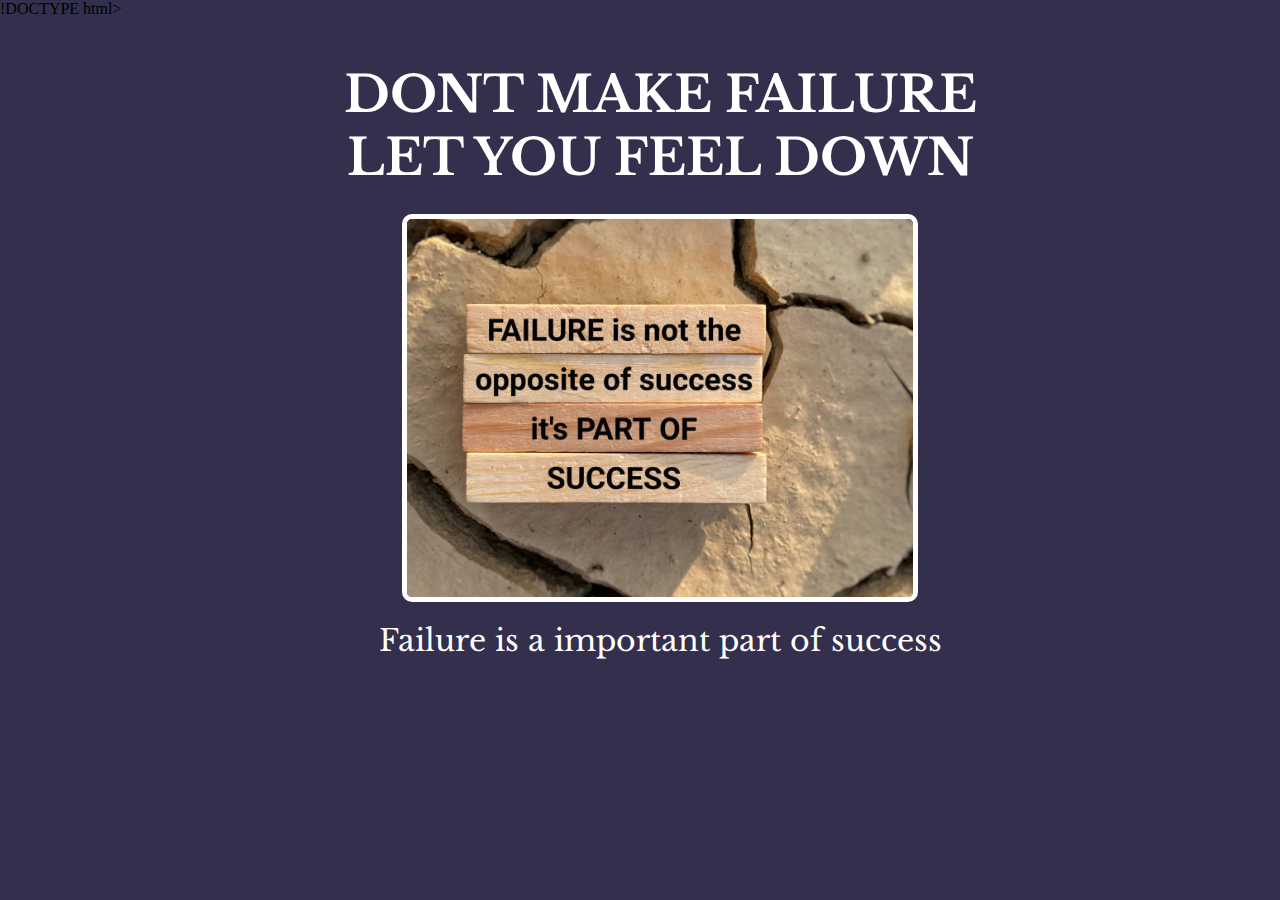
<file: index.html>
!DOCTYPE html>
<html lang="en">
  <head>
    <meta charset="UTF-8" />
    <meta name="viewport" content="width=device-width, initial-scale=1.0" />
    <title>Motivational Post</title>
    <link rel="stylesheet" href="index.css" />
    <link rel="preconnect" href="https://fonts.googleapis.com" />
    <link rel="preconnect" href="https://fonts.gstatic.com" crossorigin />
    <link
      href="https://fonts.googleapis.com/css2?family=Libre+Baskerville:ital,wght@0,400;0,700;1,400&display=swap"
      rel="stylesheet"
    />
  </head>
  <body>
    <div class="content">
      <h1 class="heading">DONT MAKE FAILURE LET YOU FEEL DOWN</h1>
      <img class="image" src="image.jpg" alt="Motivational Image" />
      <p class="subheading">Failure is a important part of success</p>
    </div>
  </body>
</html>
</file>
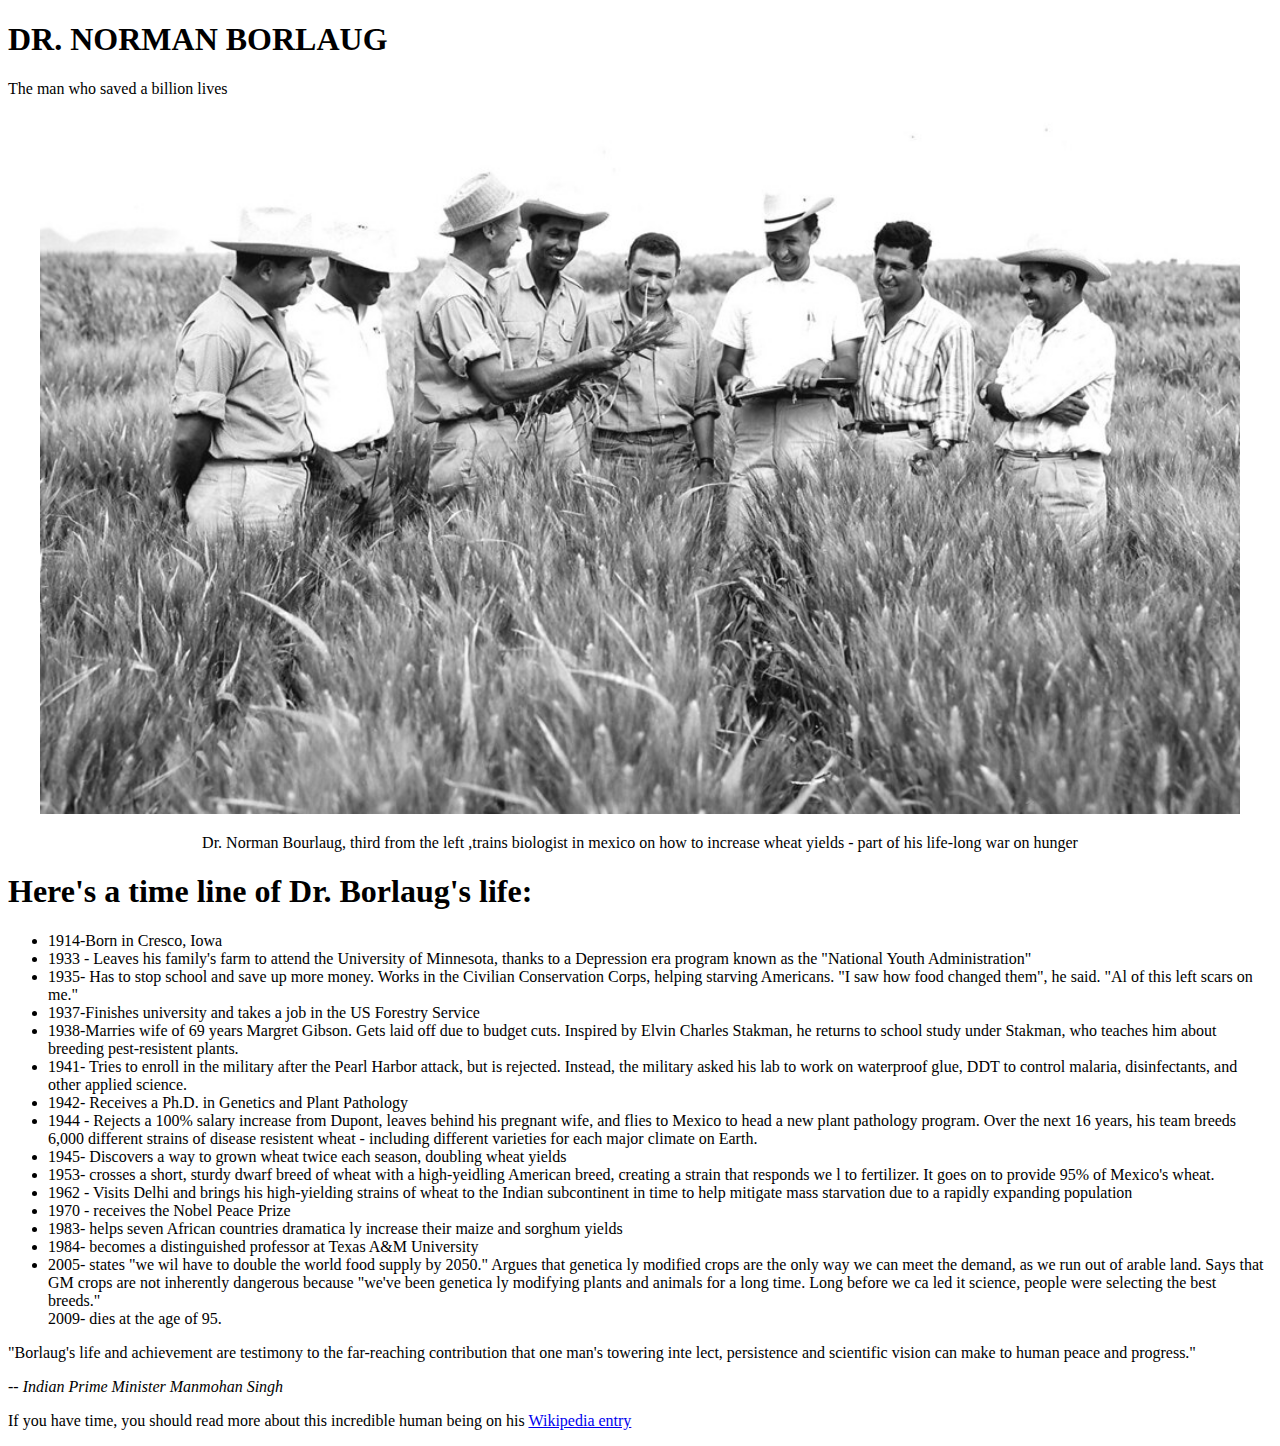
<file: tribute page.html>
<!DOCTYPE html>
<html lang="en">
    <head>
        <meta charset="UTF-8">
    <meta name="viewport" content="width=device-width, initial-scale=1.0">
    <title>TRIBUTE PAGE</title>
    </head>
    <body>
        <h1>DR. NORMAN BORLAUG</h1>
        <p>The man who saved a billion lives</p>
      <center> <img src="norman.jpg" height="700" width="1200"></center>
      <center> <p>Dr. Norman Bourlaug, third from the left ,trains biologist in mexico on how to increase wheat yields - part of his life-long war on hunger</center>
            <h1> Here's a time line of Dr. Borlaug's life:</h1>
                <ul>
                  <p> 
                    <li>1914-Born in Cresco, Iowa</li>
                   <li>1933 - Leaves his family's farm to attend the University of Minnesota, thanks to a Depression era program known as the "National Youth Administration"</li>
                   <li> 1935- Has to stop school and save up more money. Works in the Civilian Conservation Corps, helping starving Americans. "I saw how food changed them", he said. "Al
                        of this left scars on me."</li>
                    <li>1937-Finishes university and takes a job in the US Forestry Service</li>
                    <li>1938-Marries wife of 69 years Margret Gibson. Gets laid off due to budget cuts. Inspired by Elvin Charles Stakman, he returns to school study under Stakman, who
                    teaches him about breeding pest-resistent plants.</li>
                    <li> 1941- Tries to enroll in the military after the Pearl Harbor attack, but is rejected. Instead, the military asked his lab to work on waterproof glue, DDT to control malaria,
                    disinfectants, and other applied science.</li>
                    <li>1942- Receives a Ph.D. in Genetics and Plant Pathology</li>
                    <li>1944 - Rejects a 100% salary increase from Dupont, leaves behind his pregnant wife, and flies to Mexico to head a new plant pathology program. Over the next 16
                    years, his team breeds 6,000 different strains of disease resistent wheat - including different varieties for each major climate on Earth.</li>
                    <li> 1945- Discovers a way to grown wheat twice each season, doubling wheat yields</li>
                      <li>1953- crosses a short, sturdy dwarf breed of wheat with a high-yeidling American breed, creating a strain that responds we l to fertilizer. It goes on to provide 95% of
                    Mexico's wheat.</li>
                    <li>1962 - Visits Delhi and brings his high-yielding strains of wheat to the Indian subcontinent in time to help mitigate mass starvation due to a rapidly expanding population</li>
                      <li>1970 - receives the Nobel Peace Prize</li>
                        <li>1983- helps seven African countries dramatica ly increase their maize and sorghum yields</li>
                          <li>1984- becomes a distinguished professor at Texas A&M University</li>
                            <li>2005- states "we wil have to double the world food supply by 2050." Argues that genetica ly modified crops are the only way we can meet the demand, as we run out of
                    arable land. Says that GM crops are not inherently dangerous because "we've been genetica ly modifying plants and animals for a long time. Long before we ca led it
                    science, people were selecting the best breeds."</li>
                    2009- dies at the age of 95.</p>
                  </ul>
                  <p>"Borlaug's life and achievement are testimony to the far-reaching contribution that one man's towering inte lect, persistence and scientific vision can make to human
                    peace and progress."</p>
                    <i><p>-- Indian Prime Minister Manmohan Singh</p></i>
                    <p> If you have time, you should read more about this incredible human being on his <a href ="https://en.wikipedia.org/wiki/Norman_Borlaug">
                      Wikipedia entry</a></p>
</file>
<file: index.css>
html, body {
    height: 100%;
    background-color: rgb(51, 47, 76);
    width: 100%;
    margin: 0;
    padding: 0;
    
}

.image {
    width: 79%;
    height: 42%;
    border: 5px solid white;
    border-radius: 10px;
}

.content {
    width: 50%;
    margin-left: 25%;
    text-align: center;
    padding: 20px;
}

.heading {
    font-family: "Libre Baskerville", serif;
    color: white;
    font-size: 50px;
    margin: 25px 0;
}

.subheading {
    font-family: "Libre Baskerville", serif;
    color: white;
    font-size: 30px;
    margin-top: 20px;
}
</file>
